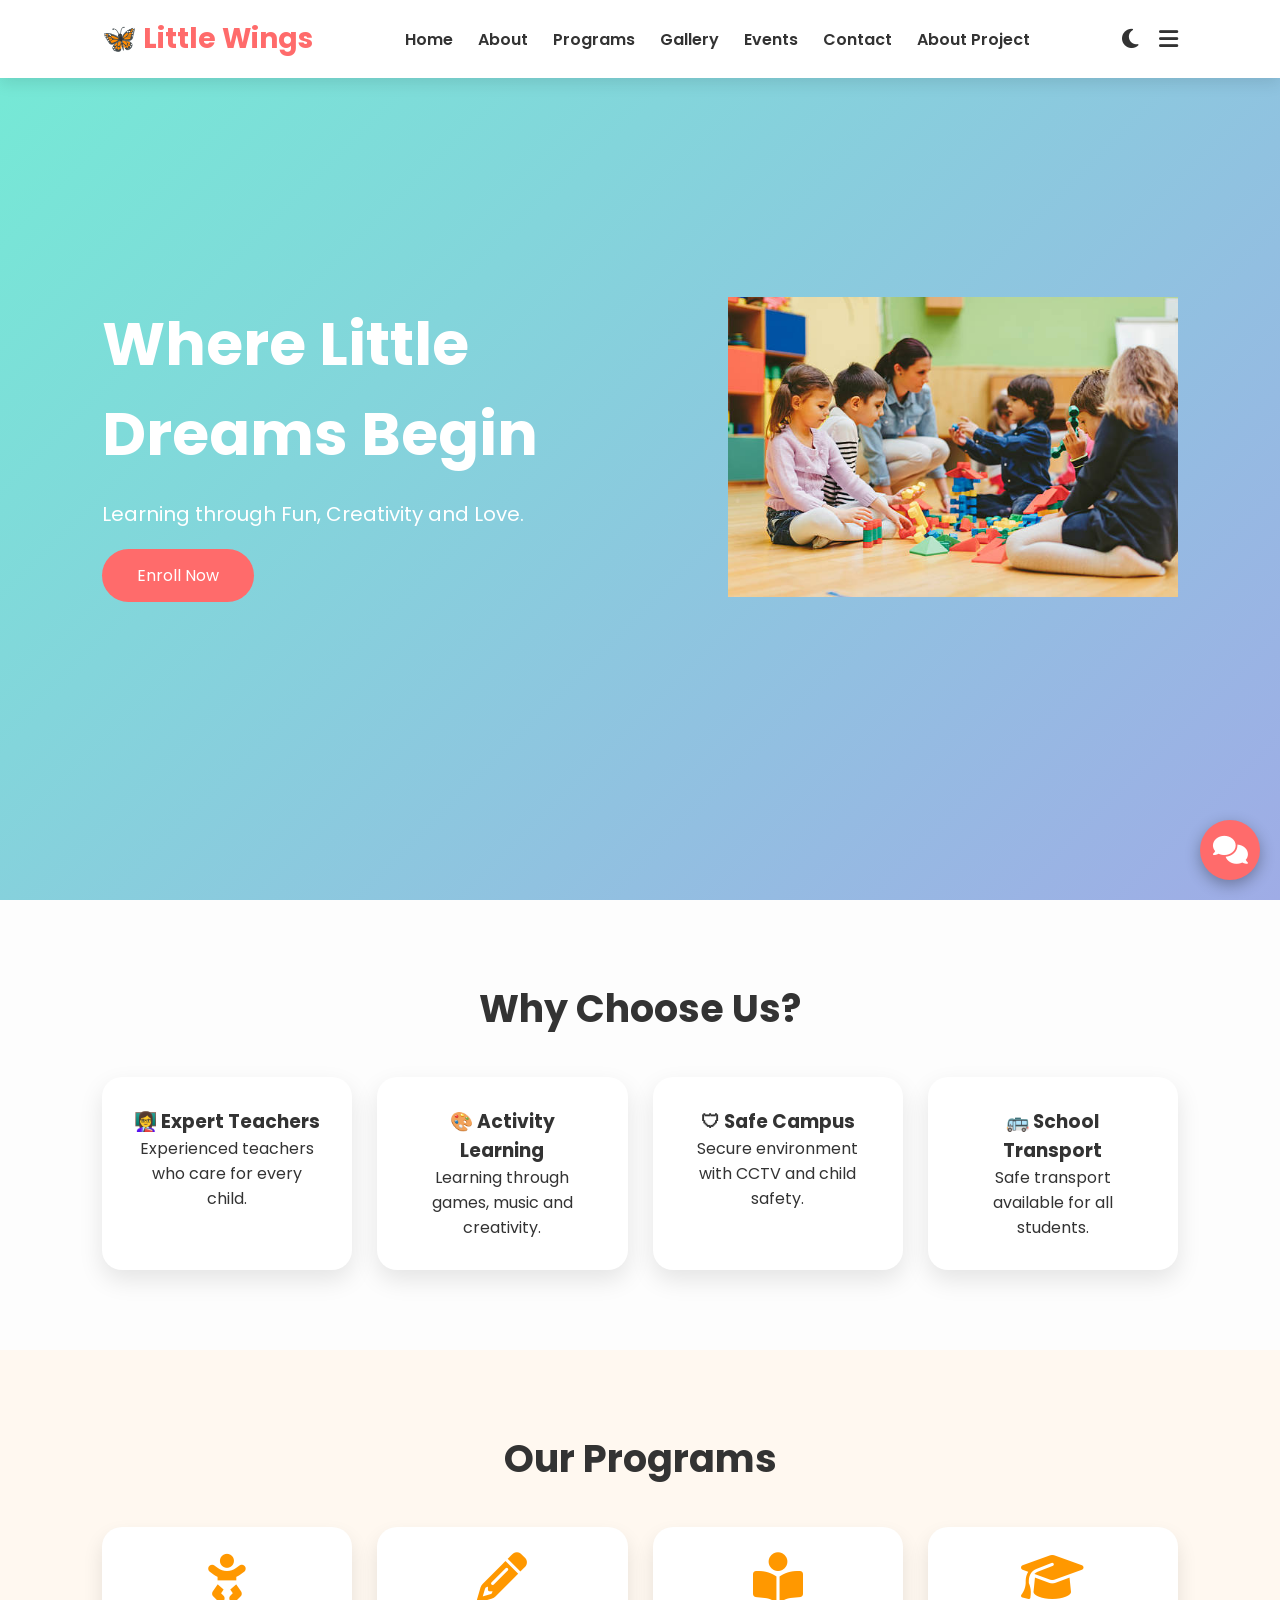
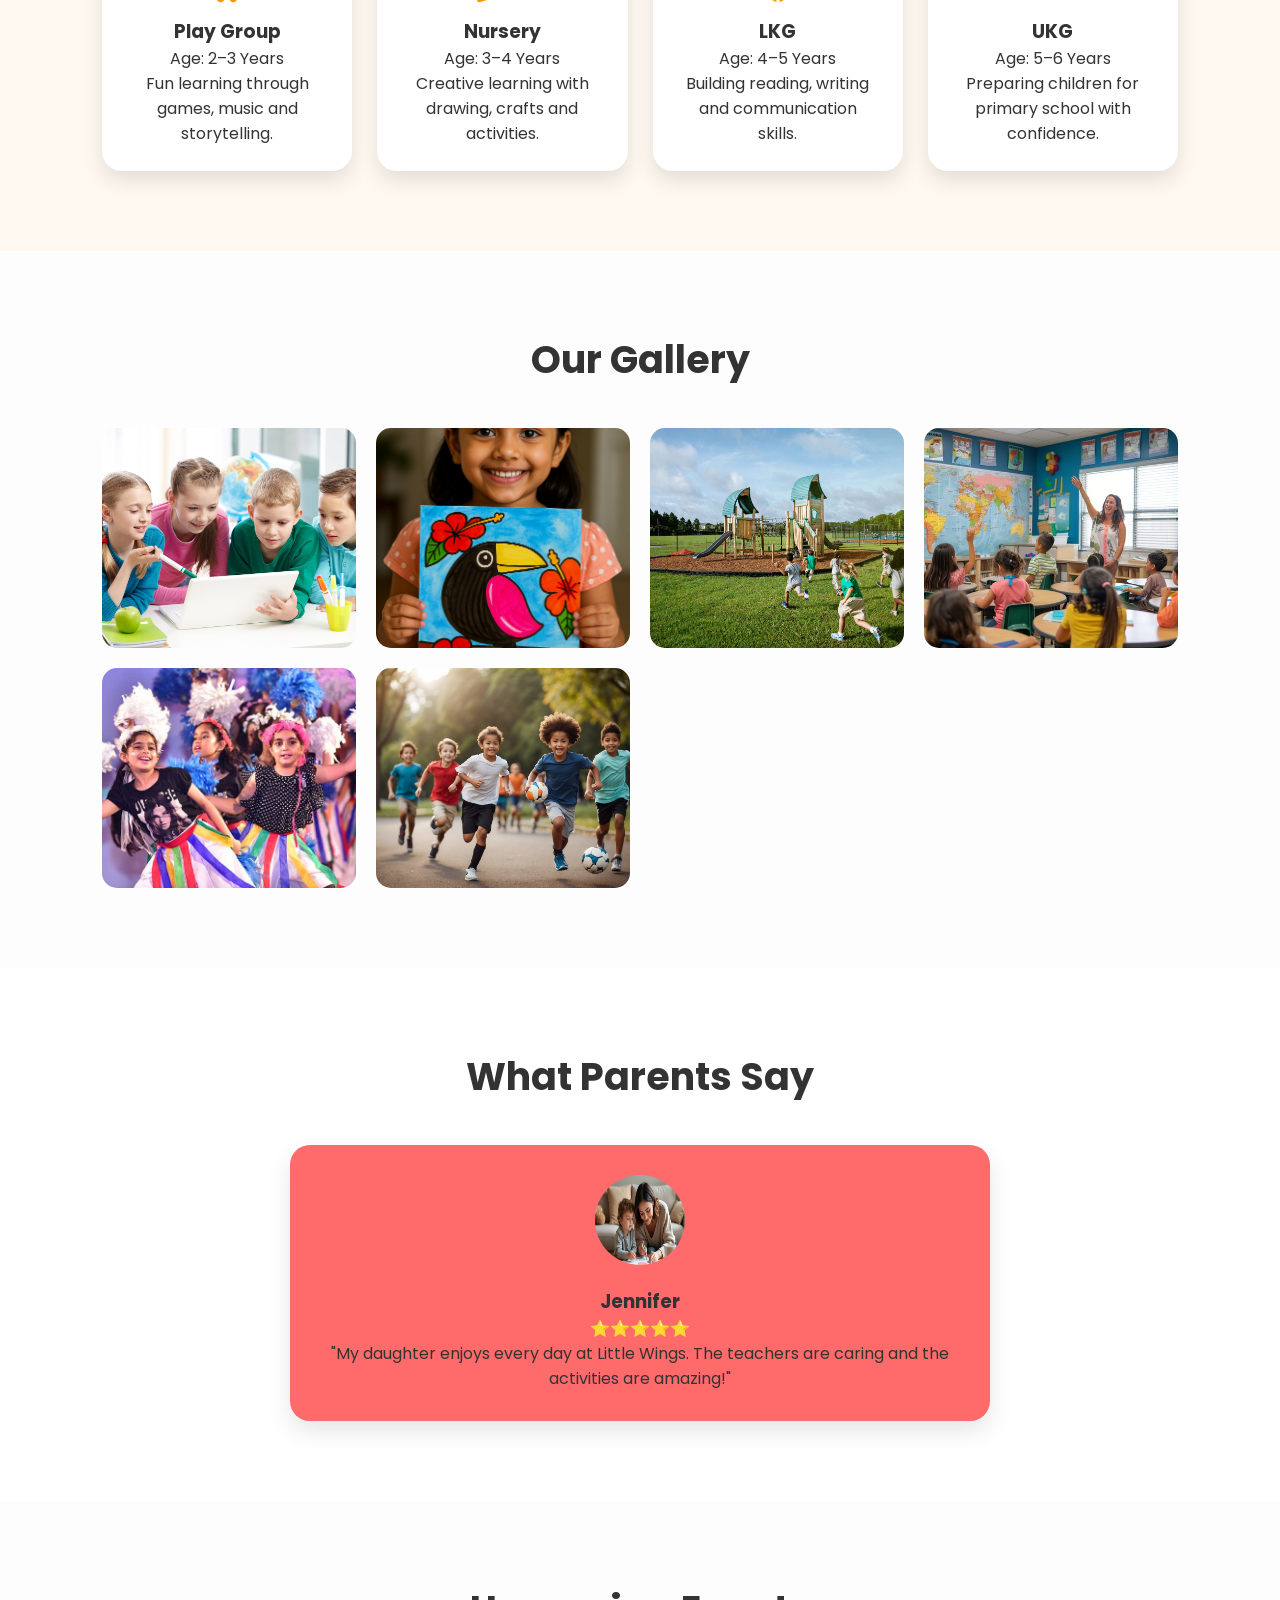
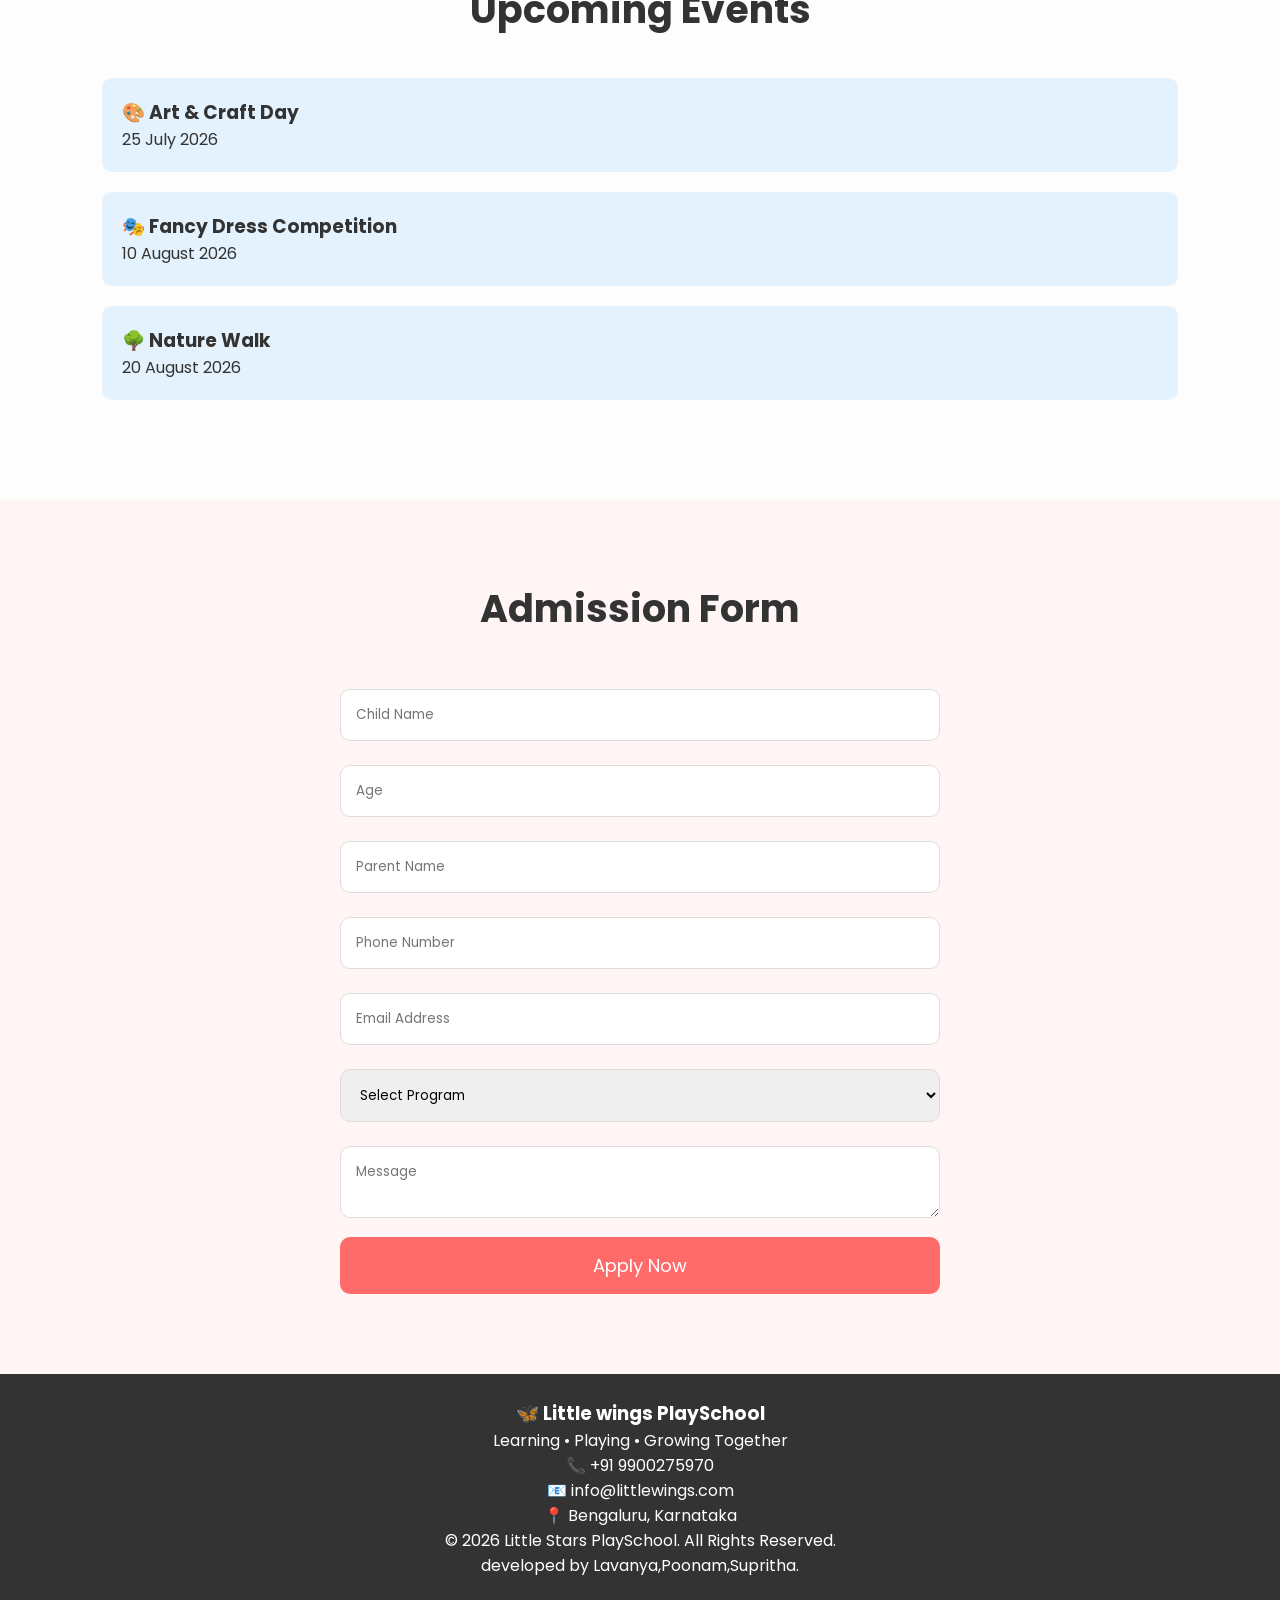
<file: index.html>
<!DOCTYPE html>
<html lang="en">
<head>
    <meta charset="UTF-8">
    <meta name="viewport" content="width=device-width, initial-scale=1.0">
    <title>Little wings PlaySchool</title>

    <link rel="stylesheet" href="style.css">

    <link href="https://fonts.googleapis.com/css2?family=Poppins:wght@300;400;500;600;700&display=swap" rel="stylesheet">

    <link rel="stylesheet"
    href="https://cdnjs.cloudflare.com/ajax/libs/font-awesome/6.5.2/css/all.min.css">
</head>

<body>

<!-- Floating Background -->
<div class="cloud cloud1"></div>
<div class="cloud cloud2"></div>
<div class="cloud cloud3"></div>

<!-- Header -->
<header>

<div class="logo">
🦋 Little Wings
</div>

<nav id="menu">

<a href="#home">Home</a>

<a href="#about">About</a>

<a href="#programs">Programs</a>

<a href="#gallery">Gallery</a>

<a href="#events">Events</a>

<a href="#contact">Contact</a>

<a href="aboutproject.html" id="aboutProject">About Project</a>

</nav>

<div class="icons">

<i class="fas fa-moon" id="theme"></i>

<i class="fas fa-bars" id="menuBtn"></i>

</div>

</header>

<!-- Hero -->

<section class="hero" id="home">

<div class="hero-text">

<h1>Where Little Dreams Begin </h1>

<p>
Learning through Fun, Creativity and Love.
</p>

<a href="#contact" class="btn">
Enroll Now
</a>

</div>

<div class="hero-image">

<img src="kids.jpg">

</div>

</section>

<!-- About -->

<section id="about">

<h2>Why Choose Us?</h2>

<div class="cards">

<div class="card">

<h3>👩‍🏫 Expert Teachers</h3>

<p>
Experienced teachers who care for every child.
</p>

</div>

<div class="card">

<h3>🎨 Activity Learning</h3>

<p>
Learning through games, music and creativity.
</p>

</div>

<div class="card">

<h3>🛡 Safe Campus</h3>

<p>
Secure environment with CCTV and child safety.
</p>

</div>

<div class="card">

<h3>🚌 School Transport</h3>

<p>
Safe transport available for all students.
</p>

</div>

</div>

</section>
<!-- ================= PROGRAMS ================= -->

<section class="programs" id="programs">

<h2>Our Programs</h2>

<div class="program-container">

<div class="program-box">
<i class="fas fa-baby"></i>
<h3>Play Group</h3>
<p>Age: 2–3 Years</p>
<p>Fun learning through games, music and storytelling.</p>
</div>

<div class="program-box">
<i class="fas fa-pencil-alt"></i>
<h3>Nursery</h3>
<p>Age: 3–4 Years</p>
<p>Creative learning with drawing, crafts and activities.</p>
</div>

<div class="program-box">
<i class="fas fa-book-reader"></i>
<h3>LKG</h3>
<p>Age: 4–5 Years</p>
<p>Building reading, writing and communication skills.</p>
</div>

<div class="program-box">
<i class="fas fa-graduation-cap"></i>
<h3>UKG</h3>
<p>Age: 5–6 Years</p>
<p>Preparing children for primary school with confidence.</p>
</div>

</div>

</section>

<!-- ================= GALLERY ================= -->

<section class="gallery" id="gallery">

<h2>Our Gallery</h2>

<div class="gallery-container">

<img src="kids learning.jpg" alt="Kids Learning">

<img src="kids drawing.png" alt="Drawing">

<img src="kids playground.jpg" alt="Playground">

<img src="kids classroom.jpg" alt="Classroom">

<img src="kids dance.jpg" alt="Dance">

<img src="kids sports.jpg" alt="Sports">

</div>

</section>

<!-- ================= TESTIMONIALS ================= -->

<section class="testimonials">

<h2>What Parents Say</h2>

<div class="testimonial">

<img src="parent.jpg" alt="Parent">

<h3>Jennifer</h3>

<p>
⭐⭐⭐⭐⭐
</p>

<p>
"My daughter enjoys every day at Little Wings. The teachers are caring and the activities are amazing!"
</p>

</div>

</section>

<!-- ================= EVENTS ================= -->

<section class="events" id="events">

<h2>Upcoming Events</h2>

<div class="event-card">

<h3>🎨 Art & Craft Day</h3>

<p>25 July 2026</p>

</div>

<div class="event-card">

<h3>🎭 Fancy Dress Competition</h3>

<p>10 August 2026</p>

</div>

<div class="event-card">

<h3>🌳 Nature Walk</h3>

<p>20 August 2026</p>

</div>

</section>

<!-- ================= ADMISSION ================= -->

<section class="admission" id="contact">

<h2>Admission Form</h2>

<form>

<input type="text" placeholder="Child Name" required>

<input type="number" placeholder="Age" required>

<input type="text" placeholder="Parent Name" required>

<input type="tel" placeholder="Phone Number" required>

<input type="email" placeholder="Email Address" required>

<select required>

<option>Select Program</option>

<option>Play Group</option>

<option>Nursery</option>

<option>LKG</option>

<option>UKG</option>

</select>

<textarea placeholder="Message"></textarea>

<button type="submit">Apply Now</button>

</form>

</section>

<!-- ================= CHATBOT ================= -->

<div class="chatbot">

<i class="fas fa-comments"></i>

</div>

<!-- ================= FOOTER ================= -->

<footer>

<h3>🦋 Little wings PlaySchool</h3>

<p>Learning • Playing • Growing Together</p>

<p>📞 +91 9900275970</p>

<p>📧 info@littlewings.com</p>

<p>📍 Bengaluru, Karnataka</p>

<p>© 2026 Little Stars PlaySchool. All Rights Reserved.
    <br>developed by Lavanya,Poonam,Supritha.
</p>

</footer>

<script src="script.js"></script>

</body>
</html>
</file>
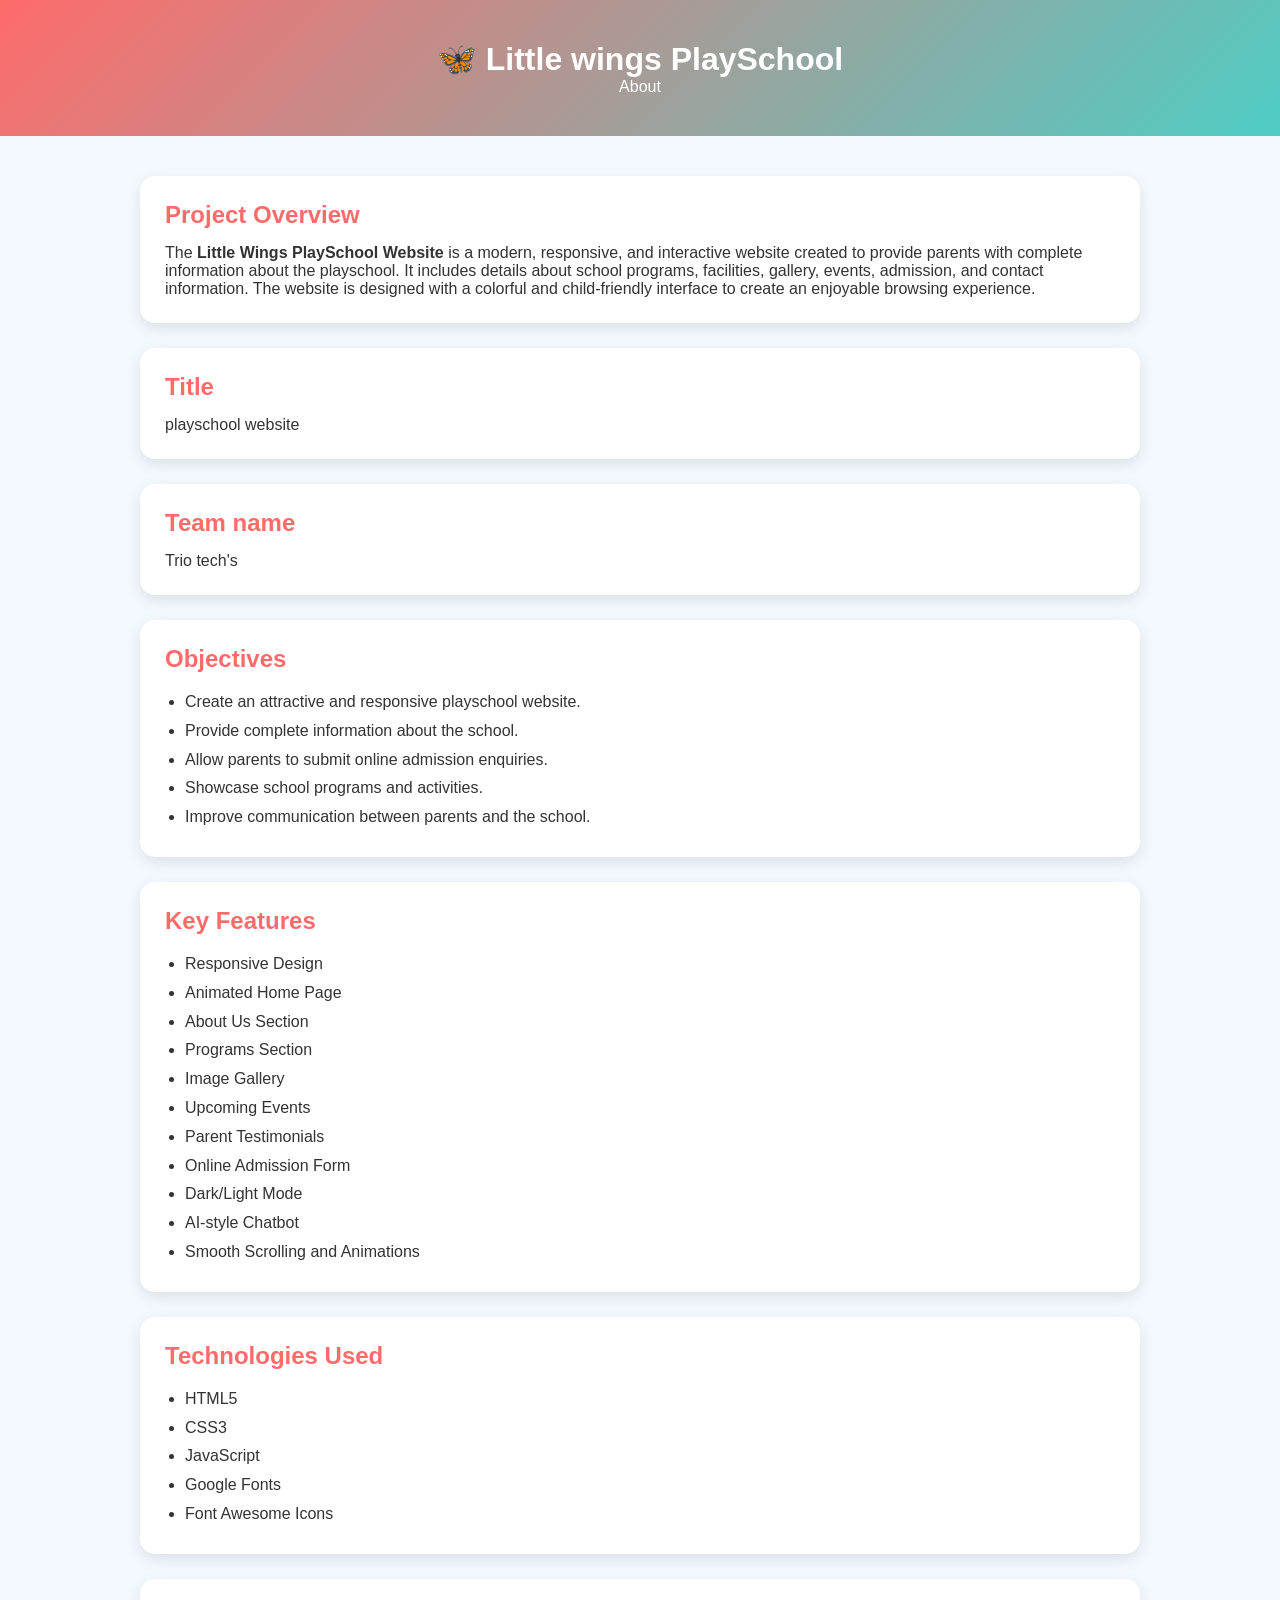
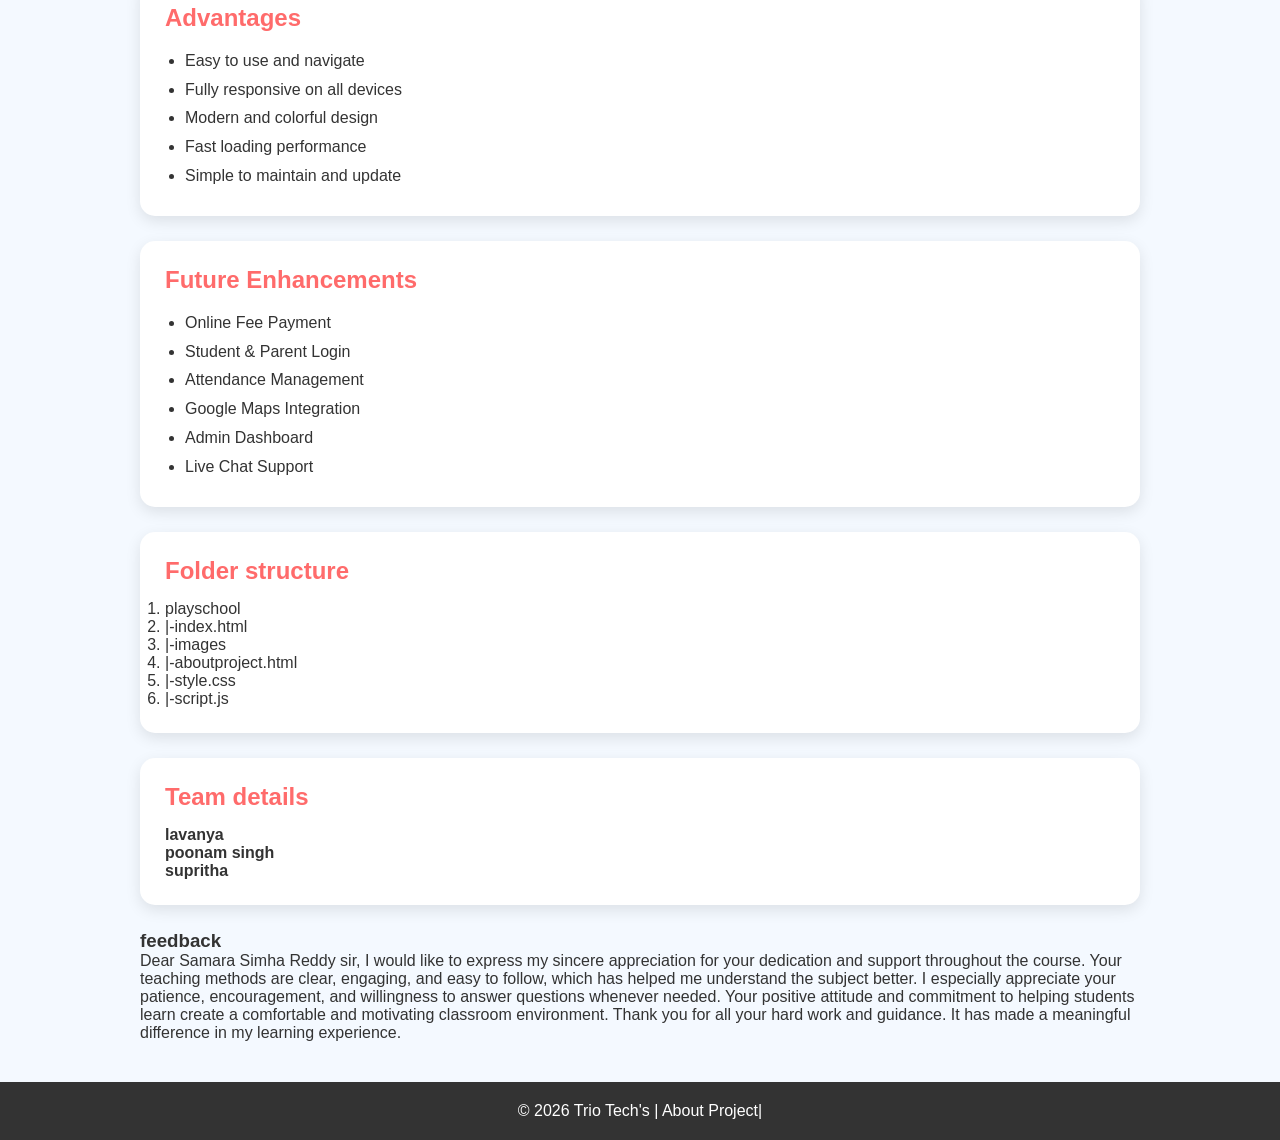
<file: aboutproject.html>
<!DOCTYPE html>
<html lang="en">
<head>
<meta charset="UTF-8">
<meta name="viewport" content="width=device-width, initial-scale=1.0">
<title>About Project | Little wings PlaySchool</title>

<style>
*{
    margin:0;
    padding:0;
    box-sizing:border-box;
    font-family:Arial, sans-serif;
}

body{
    background:#f4f9ff;
    color:#333;
}

header{
    background:linear-gradient(135deg,#ff6b6b,#4ecdc4);
    color:white;
    text-align:center;
    padding:40px 20px;
}

.container{
    width:90%;
    max-width:1000px;
    margin:40px auto;
}

.card{
    background:white;
    margin-bottom:25px;
    padding:25px;
    border-radius:15px;
    box-shadow:0 5px 15px rgba(0,0,0,0.1);
}

h2{
    color:#ff6b6b;
    margin-bottom:15px;
}

ul{
    padding-left:20px;
    line-height:1.8;
}

footer{
    background:#333;
    color:white;
    text-align:center;
    padding:20px;
    margin-top:40px;
}
</style>


</head>

<body>

<header>
<h1>🦋 Little wings PlaySchool</h1>
<p>About</p>
</header>

<div class="container">

<div class="card">
<h2>Project Overview</h2>
<p>
The <strong>Little Wings PlaySchool Website</strong> is a modern, responsive, and interactive website created to provide parents with complete information about the playschool. It includes details about school programs, facilities, gallery, events, admission, and contact information. The website is designed with a colorful and child-friendly interface to create an enjoyable browsing experience.
</p>
</div>
<div class="card">
    <h2>Title</h2>
    <p>playschool website</p>
</div>
<div class="card">
    <h2>Team name</h2>
    <p>Trio tech's</p>
</div>

<div class="card">
<h2>Objectives</h2>
<ul>
<li>Create an attractive and responsive playschool website.</li>
<li>Provide complete information about the school.</li>
<li>Allow parents to submit online admission enquiries.</li>
<li>Showcase school programs and activities.</li>
<li>Improve communication between parents and the school.</li>
</ul>
</div>

<div class="card">
<h2>Key Features</h2>
<ul>
<li>Responsive Design</li>
<li>Animated Home Page</li>
<li>About Us Section</li>
<li>Programs Section</li>
<li>Image Gallery</li>
<li>Upcoming Events</li>
<li>Parent Testimonials</li>
<li>Online Admission Form</li>
<li>Dark/Light Mode</li>
<li>AI-style Chatbot</li>
<li>Smooth Scrolling and Animations</li>
</ul>
</div>

<div class="card">
<h2>Technologies Used</h2>
<ul>
<li>HTML5</li>
<li>CSS3</li>
<li>JavaScript</li>
<li>Google Fonts</li>
<li>Font Awesome Icons</li>
</ul>
</div>

<div class="card">
<h2>Advantages</h2>
<ul>
<li>Easy to use and navigate</li>
<li>Fully responsive on all devices</li>
<li>Modern and colorful design</li>
<li>Fast loading performance</li>
<li>Simple to maintain and update</li>
</ul>
</div>

<div class="card">
<h2>Future Enhancements</h2>
<ul>
<li>Online Fee Payment</li>
<li>Student & Parent Login</li>
<li>Attendance Management</li>
<li>Google Maps Integration</li>
<li>Admin Dashboard</li>
<li>Live Chat Support</li>
</ul>
</div>

<div class="card">
<h2>Folder structure</h2>
<p>
    <ol>
        <li>playschool</li>
        <li>|-index.html</li>
        <li>|-images</li>
        <li>|-aboutproject.html</li>
        <li>|-style.css</li>
        <li>|-script.js</li>
    </ol>

</p>
</div>
<div class="card">
    <h2>Team details</h2>
    <p><b>lavanya<br>
    poonam singh<br>
    supritha
    </b></p>
</div>
<div>
    <h3>feedback</h3>
    <p>Dear Samara Simha Reddy sir,

I would like to express my sincere appreciation for your dedication and support throughout the course. Your teaching methods are clear, engaging, and easy to follow, which has helped me understand the subject better.

I especially appreciate your patience, encouragement, and willingness to answer questions whenever needed. Your positive attitude and commitment to helping students learn create a comfortable and motivating classroom environment.

Thank you for all your hard work and guidance. It has made a meaningful difference in my learning experience.

</p>
</div>
</div>

<footer>
<p>© 2026 Trio Tech's | About Project|</p>
</footer>

</body>
</html>
</file>
<file: style.css>
/* Google Font */
@import url('https://fonts.googleapis.com/css2?family=Poppins:wght@300;400;500;600;700&display=swap');

*{
    margin:0;
    padding:0;
    box-sizing:border-box;
    font-family:'Poppins',sans-serif;
    scroll-behavior:smooth;
}

body{
    background:#fdfdfd;
    color:#333;
    overflow-x:hidden;
    transition:0.4s;
}

/* Dark Mode */
body.dark{
    background:#1f1f1f;
    color:#fff;
}

/* Header */
header{
    width:100%;
    display:flex;
    justify-content:space-between;
    align-items:center;
    padding:18px 8%;
    background:#fff;
    position:fixed;
    top:0;
    left:0;
    z-index:1000;
    box-shadow:0 5px 15px rgba(0,0,0,0.1);
}

body.dark header{
    background:#2b2b2b;
}

.logo{
    font-size:28px;
    font-weight:700;
    color:#ff6b6b;
}

nav{
    display:flex;
    gap:25px;
}

nav a{
    text-decoration:none;
    color:#333;
    font-weight:600;
    transition:0.3s;
}

body.dark nav a{
    color:#fff;
}

nav a:hover{
    color:#ff6b6b;
}

.icons{
    display:flex;
    gap:20px;
    font-size:22px;
    cursor:pointer;
}

/* Hero Section */
.hero{
    min-height:100vh;
    display:flex;
    justify-content:space-between;
    align-items:center;
    padding:120px 8%;
    background:linear-gradient(135deg,#74ebd5,#9face6);
}

.hero-text{
    width:50%;
}

.hero-text h1{
    font-size:60px;
    color:#fff;
}

.hero-text p{
    margin:20px 0;
    color:#fff;
    font-size:20px;
}

.btn{
    display:inline-block;
    padding:14px 35px;
    background:#ff6b6b;
    color:#fff;
    text-decoration:none;
    border-radius:30px;
    transition:.3s;
}

.btn:hover{
    transform:scale(1.08);
    background:#ff4757;
}

.hero-image img{
    width:450px;
    animation:float 3s infinite ease-in-out;
}

/* Floating Animation */
@keyframes float{
    0%{transform:translateY(0);}
    50%{transform:translateY(-15px);}
    100%{transform:translateY(0);}
}

/* Sections */
section{
    padding:80px 8%;
}

h2{
    text-align:center;
    font-size:38px;
    margin-bottom:40px;
}

/* Cards */
.cards{
    display:grid;
    grid-template-columns:repeat(auto-fit,minmax(250px,1fr));
    gap:25px;
}

.card{
    background:#fff;
    padding:30px;
    border-radius:20px;
    box-shadow:0 10px 25px rgba(0,0,0,0.1);
    transition:0.4s;
    text-align:center;
}

.card:hover{
    transform:translateY(-10px);
    background-color: rgb(240, 178, 178);
}

body.dark .card{
    background:#2b2b2b;
}

/* Floating Clouds */
.cloud{
    position:fixed;
    width:120px;
    height:60px;
    background:#fff;
    border-radius:100px;
    opacity:.5;
    z-index:-1;
}

.cloud::before,
.cloud::after{
    content:"";
    position:absolute;
    background:#fff;
    border-radius:50%;
}

.cloud::before{
    width:60px;
    height:60px;
    left:15px;
    top:-20px;
}

.cloud::after{
    width:70px;
    height:70px;
    right:15px;
    top:-30px;
}

.cloud1{
    top:80px;
    left:-150px;
    animation:moveCloud 40s linear infinite;
}

.cloud2{
    top:220px;
    left:-250px;
    animation:moveCloud 55s linear infinite;
}

.cloud3{
    top:380px;
    left:-180px;
    animation:moveCloud 50s linear infinite;
}

@keyframes moveCloud{
    from{
        transform:translateX(0);
    }
    to{
        transform:translateX(1700px);
    }
}

/* Mobile */
@media(max-width:768px){

.hero{
    flex-direction:column;
    text-align:center;
}

.hero-text{
    width:100%;
}

.hero-text h1{
    font-size:40px;
}

.hero-image img{
    width:300px;
    margin-top:30px;
}

nav{
    display:none;
}

}
/* ===== Programs ===== */
.programs{
    padding:80px 8%;
    background:#fff8f0;
}

.program-container{
    display:grid;
    grid-template-columns:repeat(auto-fit,minmax(250px,1fr));
    gap:25px;
}

.program-box{
    background:#ffffff;
    padding:25px;
    border-radius:20px;
    text-align:center;
    box-shadow:0 10px 20px rgba(0,0,0,0.1);
    transition:0.3s;
}

.program-box:hover{
    transform:translateY(-10px);
    background-color: rgb(244, 145, 145);
}

.program-box i{
    font-size:50px;
    color:#ff9800;
    margin-bottom:15px;
}

/* ===== Gallery ===== */
.gallery{
    padding:80px 8%;
}

.gallery-container{
    display:grid;
    grid-template-columns:repeat(auto-fit,minmax(250px,1fr));
    gap:20px;
}

.gallery-container img{
    width:100%;
    height:220px;
    object-fit:cover;
    border-radius:15px;
    transition:0.4s;
}

.gallery-container img:hover{
    transform:scale(1.05);
}

/* ===== Testimonials ===== */
.testimonials{
    background:white;
    padding:80px 8%;
}

.testimonial{
    max-width:700px;
    margin:auto;
    text-align:center;
    background:#ff6b6b;
    padding:30px;
    border-radius:20px;
    box-shadow:0 10px 25px rgba(0,0,0,.1);
}

.testimonial img{
    width:90px;
    height:90px;
    border-radius:50%;
    margin-bottom:15px;
}

/* ===== Events ===== */
.events{
    padding:80px 8%;
}

.event-card{
    background:#e3f2fd;
    margin:20px 0;
    padding:20px;
    border-radius:10px;
}
.event-card:hover{
        background-color: #ff6b6b;

}
/* ===== Admission Form ===== */
.admission{
    padding:80px 8%;
    background:#fff5f5;
}
.admission:hover{
    background-color: #ff6b6b;
}

.admission form{
    max-width:600px;
    margin:auto;
}

.admission input,
.admission select,
.admission textarea{
    width:100%;
    padding:15px;
    margin:12px 0;
    border:1px solid #ddd;
    border-radius:10px;
}

.admission button{
    width:100%;
    padding:15px;
    background:#ff6b6b;
    color:white;
    border:none;
    border-radius:10px;
    font-size:18px;
    cursor:pointer;
    transition: .3s;
}
.admission button:hover{
    background-color: orange;
}
/* ===== Chatbot ===== */
.chatbot{
    position:fixed;
    right:20px;
    bottom:20px;
    width:60px;
    height:60px;
    background:#ff6b6b;
    color:white;
    border-radius:50%;
    display:flex;
    justify-content:center;
    align-items:center;
    font-size:28px;
    cursor:pointer;
    box-shadow:0 5px 15px rgba(0,0,0,.3);
}

/* ===== Footer ===== */
footer{
    background:#333;
    color:white;
    text-align:center;
    padding:25px;
}
</file>
